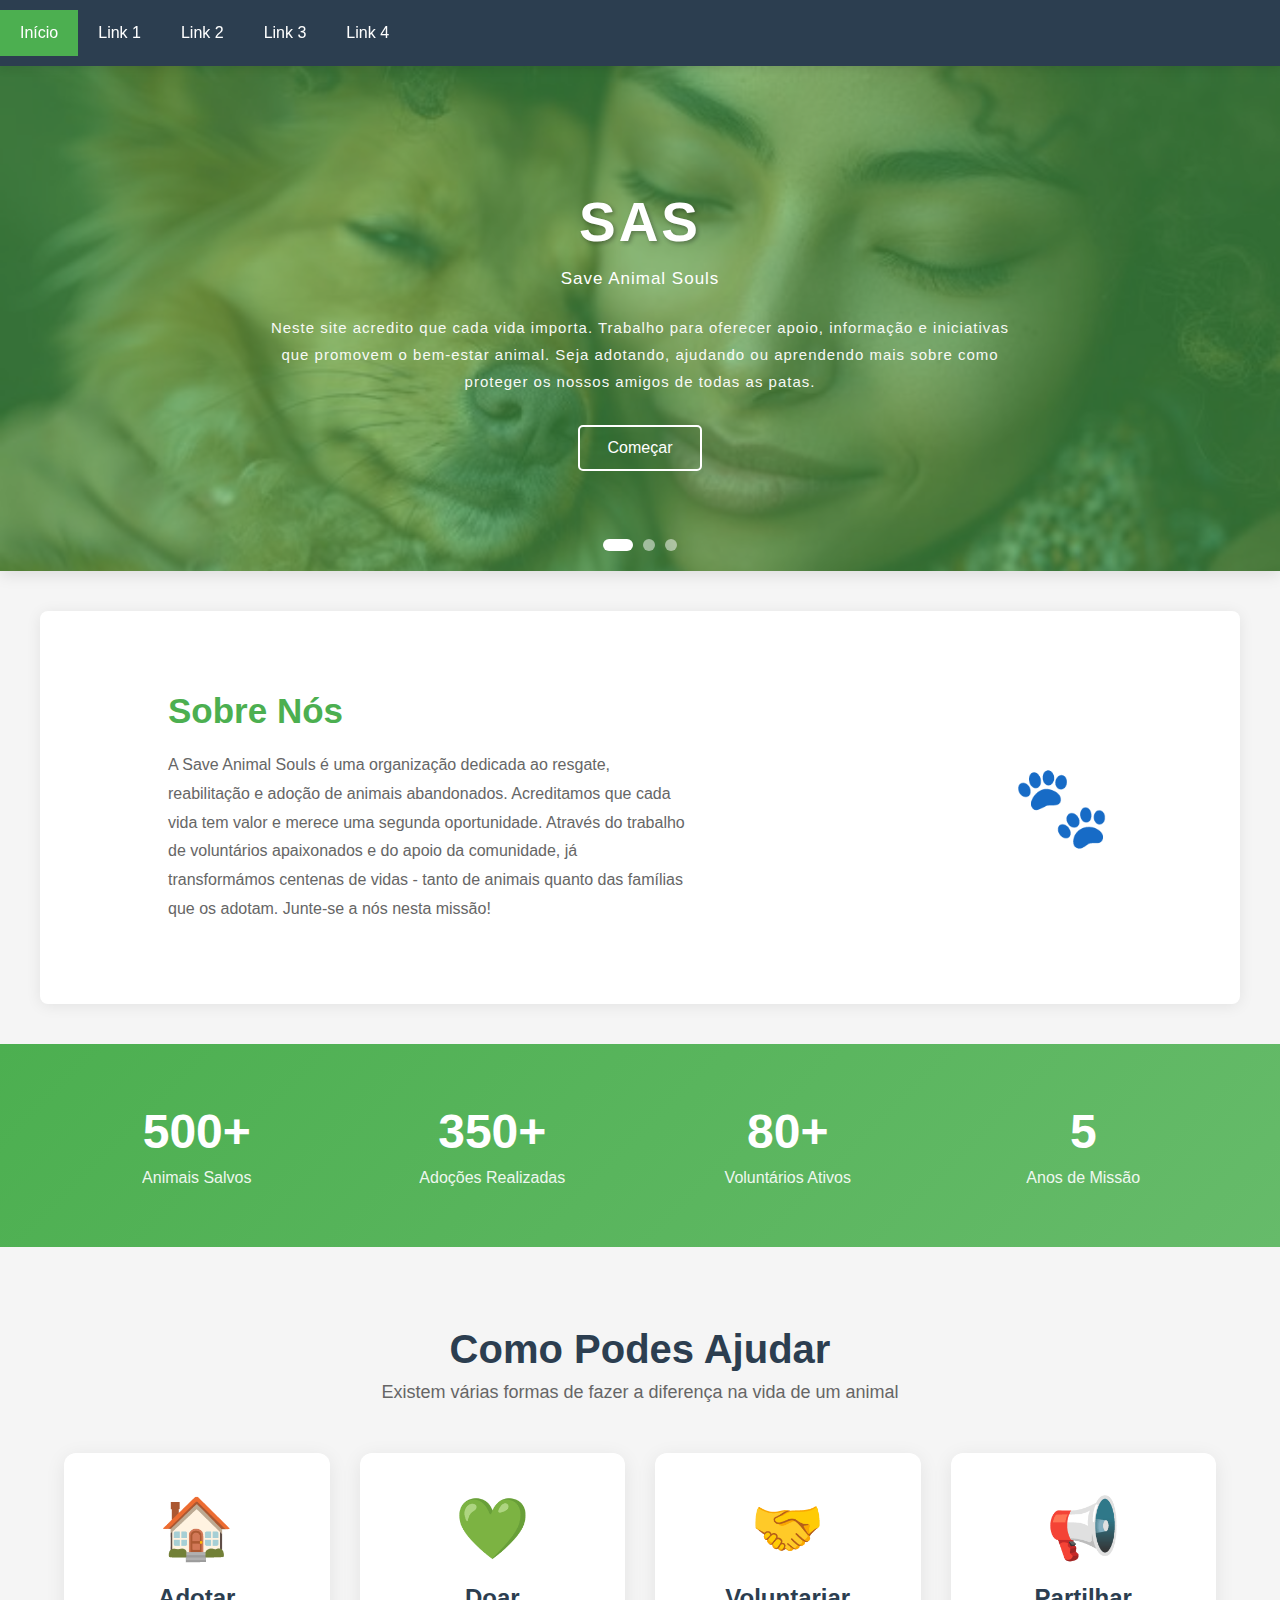
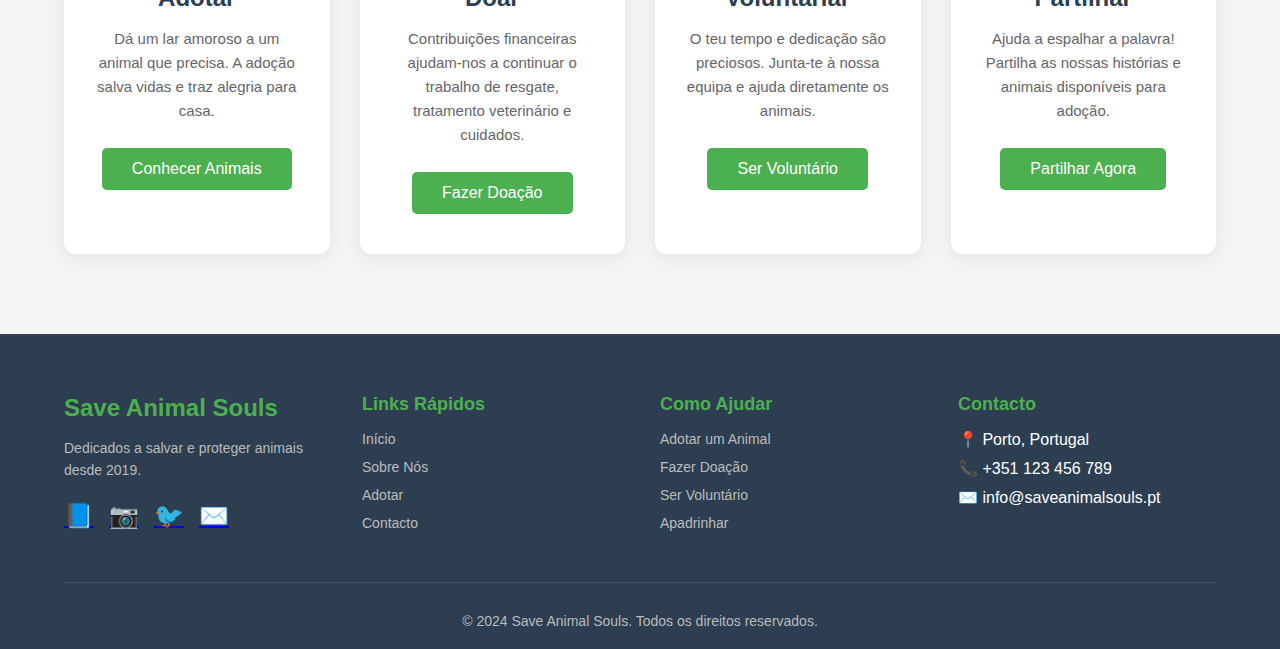
<file: index.html>
<!DOCTYPE html>
<html lang="pt-BR">
<head>
    <meta charset="UTF-8">
    <meta name="viewport" content="width=device-width, initial-scale=1.0">
    <title>Página Inicial</title>
    <link rel="stylesheet" href="estilo.css">
</head>
<body>

    <!-- Barra de Navegação -->
    <div class="barra-navegacao">
        <a class="ativo" href="#">Início</a>
        <a href="#">Link 1</a>
        <a href="#">Link 2</a>
        <a href="#">Link 3</a>
        <a href="#">Link 4</a>
    </div>

    <!-- Cabeçalho -->
    <header class="cabecalho">
        <!-- Carrossel de Imagens -->
        <div class="carrossel">
            <div class="slide ativo" style="background-image: url('imagens/img1.jpg');"></div>
            <div class="slide" style="background-image: url('imagens/img2.jpg');"></div>
            <div class="slide" style="background-image: url('imagens/img3');"></div>
        </div>
        
        <!-- Overlay verde por cima das imagens -->
        <div class="overlay"></div>
        
        <!-- Conteúdo do cabeçalho -->
        <div class="conteudo-cabecalho">
            <h1>SAS</h1>
            <p>Save Animal Souls</p>
            <p class="descricao">
                Neste site acredito que cada vida importa. Trabalho para oferecer apoio, informação e iniciativas que promovem o bem-estar animal. Seja adotando, ajudando ou aprendendo mais sobre como proteger os nossos amigos de todas as patas.
            </p>
            <button>Começar</button>
        </div>
        
        <!-- Indicadores (bolinhas) -->
        <div class="indicadores">
            <span class="indicador ativo" data-slide="0"></span>
            <span class="indicador" data-slide="1"></span>
            <span class="indicador" data-slide="2"></span>
        </div>
    </header>
    
    <script>
        // Carrossel automático
        let slideAtual = 0;
        const slides = document.querySelectorAll('.slide');
        const indicadores = document.querySelectorAll('.indicador');
        const totalSlides = slides.length;
        
        function mostrarSlide(index) {
            // Remove classe ativo de todos
            slides.forEach(slide => slide.classList.remove('ativo'));
            indicadores.forEach(ind => ind.classList.remove('ativo'));
            
            // Adiciona classe ativo ao slide atual
            slides[index].classList.add('ativo');
            indicadores[index].classList.add('ativo');
        }
        
        function proximoSlide() {
            slideAtual = (slideAtual + 1) % totalSlides;
            mostrarSlide(slideAtual);
        }
        
        // Muda automaticamente a cada 5 segundos
        setInterval(proximoSlide, 5000);
        
        // Clique nos indicadores
        indicadores.forEach((indicador, index) => {
            indicador.addEventListener('click', () => {
                slideAtual = index;
                mostrarSlide(slideAtual);
            });
        });
    </script>

    <!-- Seção de Conteúdo -->
    <section class="conteudo">
        <div class="texto">
            <h2>Sobre Nós</h2>
            <p>
                A Save Animal Souls é uma organização dedicada ao resgate, reabilitação e adoção de animais abandonados. 
                Acreditamos que cada vida tem valor e merece uma segunda oportunidade. Através do trabalho de voluntários 
                apaixonados e do apoio da comunidade, já transformámos centenas de vidas - tanto de animais quanto das 
                famílias que os adotam. Junte-se a nós nesta missão!
            </p>
        </div>

        <div class="icone">
            <span>🐾</span>
        </div>
    </section>

    <!-- Estatísticas -->
    <section class="estatisticas">
        <div class="estatistica-item">
            <div class="numero">500+</div>
            <div class="label">Animais Salvos</div>
        </div>
        <div class="estatistica-item">
            <div class="numero">350+</div>
            <div class="label">Adoções Realizadas</div>
        </div>
        <div class="estatistica-item">
            <div class="numero">80+</div>
            <div class="label">Voluntários Ativos</div>
        </div>
        <div class="estatistica-item">
            <div class="numero">5</div>
            <div class="label">Anos de Missão</div>
        </div>
    </section>

    <!-- Como Ajudar -->
    <section class="como-ajudar">
        <h2 class="titulo-secao">Como Podes Ajudar</h2>
        <p class="subtitulo-secao">Existem várias formas de fazer a diferença na vida de um animal</p>
        
        <div class="cards-container">
            <div class="card">
                <div class="card-icone">🏠</div>
                <h3>Adotar</h3>
                <p>Dá um lar amoroso a um animal que precisa. A adoção salva vidas e traz alegria para casa.</p>
                <a href="#" class="botao-card">Conhecer Animais</a>
            </div>

            <div class="card">
                <div class="card-icone">💚</div>
                <h3>Doar</h3>
                <p>Contribuições financeiras ajudam-nos a continuar o trabalho de resgate, tratamento veterinário e cuidados.</p>
                <a href="#" class="botao-card">Fazer Doação</a>
            </div>

            <div class="card">
                <div class="card-icone">🤝</div>
                <h3>Voluntariar</h3>
                <p>O teu tempo e dedicação são preciosos. Junta-te à nossa equipa e ajuda diretamente os animais.</p>
                <a href="#" class="botao-card">Ser Voluntário</a>
            </div>

            <div class="card">
                <div class="card-icone">📢</div>
                <h3>Partilhar</h3>
                <p>Ajuda a espalhar a palavra! Partilha as nossas histórias e animais disponíveis para adoção.</p>
                <a href="#" class="botao-card">Partilhar Agora</a>
            </div>
        </div>
    </section>

    <!-- Footer -->
    <footer class="rodape">
        <div class="rodape-conteudo">
            <div class="rodape-coluna">
                <h3>Save Animal Souls</h3>
                <p>Dedicados a salvar e proteger animais desde 2019.</p>
                <div class="redes-sociais">
                    <a href="#" title="Facebook">📘</a>
                    <a href="#" title="Instagram">📷</a>
                    <a href="#" title="Twitter">🐦</a>
                    <a href="#" title="Email">✉️</a>
                </div>
            </div>

            <div class="rodape-coluna">
                <h4>Links Rápidos</h4>
                <ul>
                    <li><a href="#">Início</a></li>
                    <li><a href="#">Sobre Nós</a></li>
                    <li><a href="#">Adotar</a></li>
                    <li><a href="#">Contacto</a></li>
                </ul>
            </div>

            <div class="rodape-coluna">
                <h4>Como Ajudar</h4>
                <ul>
                    <li><a href="#">Adotar um Animal</a></li>
                    <li><a href="#">Fazer Doação</a></li>
                    <li><a href="#">Ser Voluntário</a></li>
                    <li><a href="#">Apadrinhar</a></li>
                </ul>
            </div>

            <div class="rodape-coluna">
                <h4>Contacto</h4>
                <ul>
                    <li>📍 Porto, Portugal</li>
                    <li>📞 +351 123 456 789</li>
                    <li>✉️ info@saveanimalsouls.pt</li>
                </ul>
            </div>
        </div>

        <div class="rodape-bottom">
            <p>&copy; 2024 Save Animal Souls. Todos os direitos reservados.</p>
        </div>
    </footer>

</body>
</html>
</file>
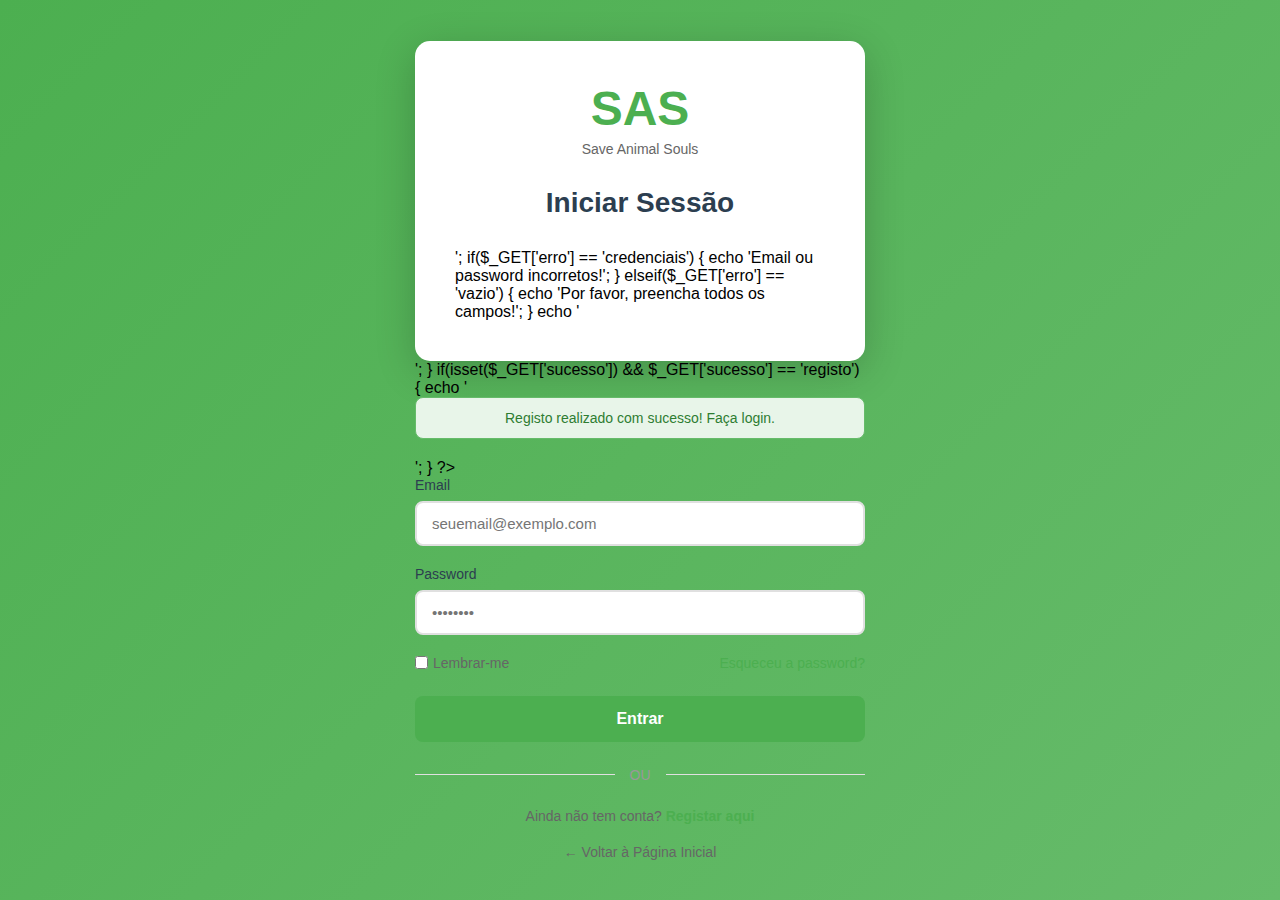
<file: login.html>
<!DOCTYPE html>
<html lang="pt-BR">
<head>
    <meta charset="UTF-8">
    <meta name="viewport" content="width=device-width, initial-scale=1.0">
    <title>Login - Save Animal Souls</title>
    <link rel="stylesheet" href="estilo-login.css">
</head>
<body>
    <div class="container-login">
        <div class="caixa-login">
            <div class="logo">
                <h1>SAS</h1>
                <p>Save Animal Souls</p>
            </div>

            <h2>Iniciar Sessão</h2>

            <?php
            // Mostrar mensagens de erro/sucesso
            if(isset($_GET['erro'])) {
                echo '<div class="mensagem erro">';
                if($_GET['erro'] == 'credenciais') {
                    echo 'Email ou password incorretos!';
                } elseif($_GET['erro'] == 'vazio') {
                    echo 'Por favor, preencha todos os campos!';
                }
                echo '</div>';
            }
            if(isset($_GET['sucesso']) && $_GET['sucesso'] == 'registo') {
                echo '<div class="mensagem sucesso">Registo realizado com sucesso! Faça login.</div>';
            }
            ?>

            <form action="login.php" method="POST">
                <div class="grupo-input">
                    <label for="email">Email</label>
                    <input type="email" id="email" name="email" required placeholder="seuemail@exemplo.com">
                </div>

                <div class="grupo-input">
                    <label for="password">Password</label>
                    <input type="password" id="password" name="password" required placeholder="••••••••">
                </div>

                <div class="lembrar-esquecer">
                    <label>
                        <input type="checkbox" name="lembrar"> Lembrar-me
                    </label>
                    <a href="#">Esqueceu a password?</a>
                </div>

                <button type="submit" class="botao-login">Entrar</button>
            </form>

            <div class="divisor">
                <span>OU</span>
            </div>

            <p class="texto-registo">
                Ainda não tem conta? <a href="registo.html">Registar aqui</a>
            </p>

            <a href="index.html" class="link-voltar">← Voltar à Página Inicial</a>
        </div>
    </div>
</body>
</html>
</file>
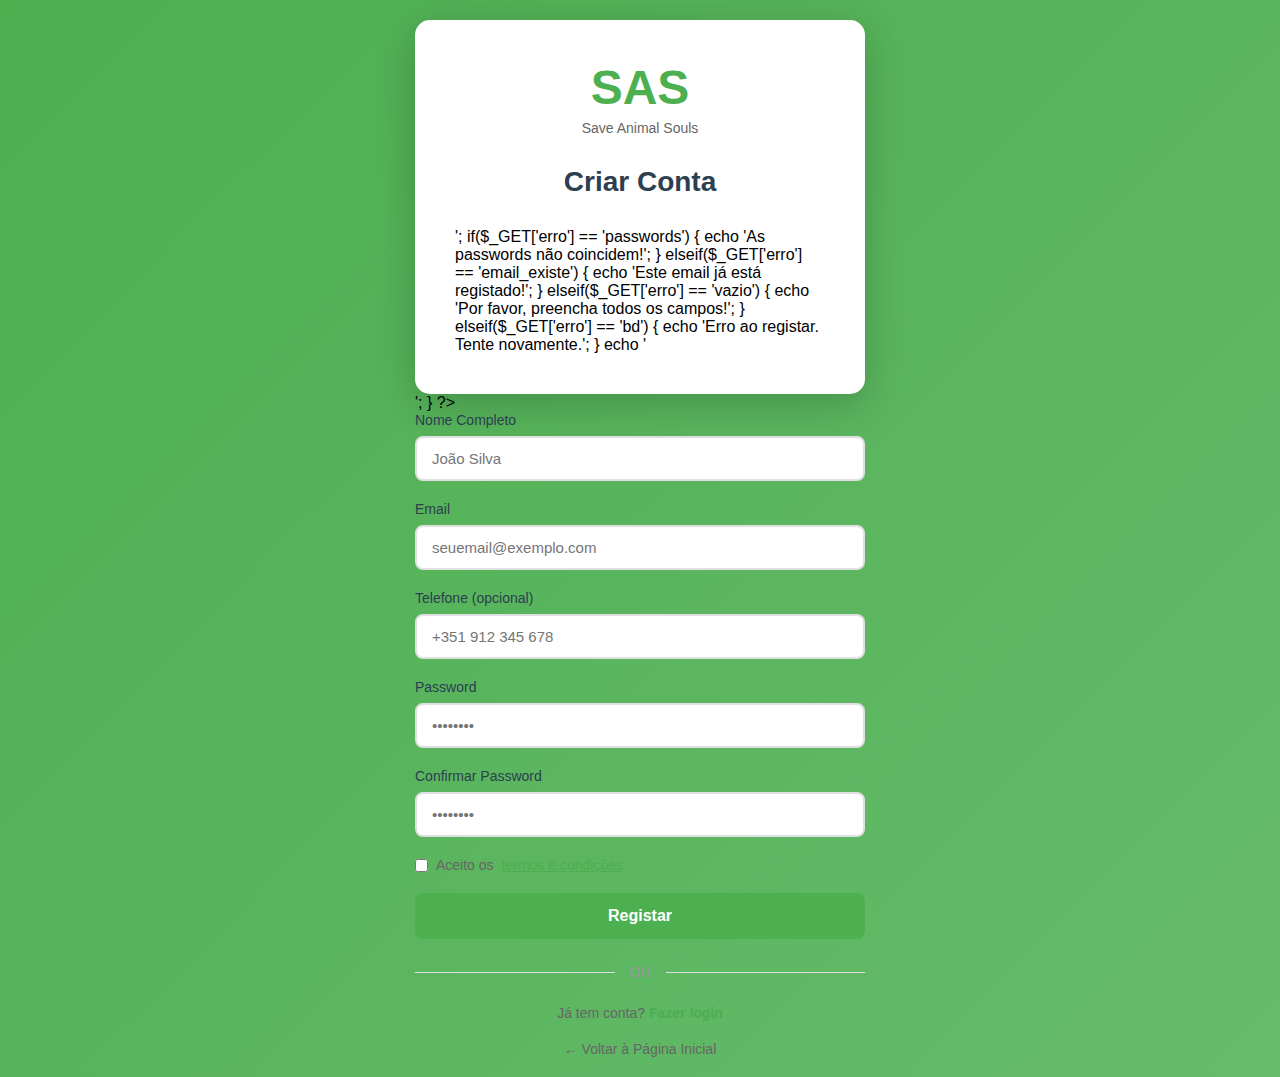
<file: registo.html>
<!DOCTYPE html>
<html lang="pt-BR">
<head>
    <meta charset="UTF-8">
    <meta name="viewport" content="width=device-width, initial-scale=1.0">
    <title>Registo - Save Animal Souls</title>
    <link rel="stylesheet" href="estilo-login.css">
</head>
<body>
    <div class="container-login">
        <div class="caixa-login">
            <div class="logo">
                <h1>SAS</h1>
                <p>Save Animal Souls</p>
            </div>

            <h2>Criar Conta</h2>

            <?php
            // Mostrar mensagens de erro
            if(isset($_GET['erro'])) {
                echo '<div class="mensagem erro">';
                if($_GET['erro'] == 'passwords') {
                    echo 'As passwords não coincidem!';
                } elseif($_GET['erro'] == 'email_existe') {
                    echo 'Este email já está registado!';
                } elseif($_GET['erro'] == 'vazio') {
                    echo 'Por favor, preencha todos os campos!';
                } elseif($_GET['erro'] == 'bd') {
                    echo 'Erro ao registar. Tente novamente.';
                }
                echo '</div>';
            }
            ?>

            <form action="registo.php" method="POST">
                <div class="grupo-input">
                    <label for="nome">Nome Completo</label>
                    <input type="text" id="nome" name="nome" required placeholder="João Silva">
                </div>

                <div class="grupo-input">
                    <label for="email">Email</label>
                    <input type="email" id="email" name="email" required placeholder="seuemail@exemplo.com">
                </div>

                <div class="grupo-input">
                    <label for="telefone">Telefone (opcional)</label>
                    <input type="tel" id="telefone" name="telefone" placeholder="+351 912 345 678">
                </div>

                <div class="grupo-input">
                    <label for="password">Password</label>
                    <input type="password" id="password" name="password" required placeholder="••••••••" minlength="6">
                </div>

                <div class="grupo-input">
                    <label for="confirmar_password">Confirmar Password</label>
                    <input type="password" id="confirmar_password" name="confirmar_password" required placeholder="••••••••" minlength="6">
                </div>

                <label style="display: flex; align-items: center; gap: 8px; margin-bottom: 20px; font-size: 14px; color: #666;">
                    <input type="checkbox" required>
                    Aceito os <a href="#" style="color: #4CAF50;">termos e condições</a>
                </label>

                <button type="submit" class="botao-login">Registar</button>
            </form>

            <div class="divisor">
                <span>OU</span>
            </div>

            <p class="texto-registo">
                Já tem conta? <a href="login.html">Fazer login</a>
            </p>

            <a href="index.html" class="link-voltar">← Voltar à Página Inicial</a>
        </div>
    </div>
</body>
</html>
</file>
<file: estilo.css>
* {
    margin: 0;
    padding: 0;
    box-sizing: border-box;
    font-family: 'Montserrat', sans-serif;
}

body {
    background: #f5f5f5;
    color: #333;
    min-height: 100vh;
}

/* BARRA DE NAVEGAÇÃO */
.barra-navegacao {
    position: fixed;
    top: 0;
    width: 100%;
    background: #2c3e50;
    display: flex;
    padding: 10px 0;
    z-index: 10;
    box-shadow: 0 2px 10px rgba(0, 0, 0, 0.1);
}

.barra-navegacao a {
    padding: 14px 20px;
    text-decoration: none;
    color: #fff;
    transition: all 0.3s ease;
}

.barra-navegacao a:hover {
    background: rgba(76, 175, 80, 0.2);
}

.barra-navegacao a.ativo {
    background: #4CAF50;
    color: #fff;
}

/* CABEÇALHO COM CARROSSEL */
.cabecalho {
    position: relative;
    color: white;
    text-align: center;
    padding: 140px 20px 100px;
    margin-top: 50px;
    box-shadow: 0 4px 15px rgba(0, 0, 0, 0.1);
    overflow: hidden;
    min-height: 500px;
}

/* Carrossel de imagens */
.carrossel {
    position: absolute;
    top: 0;
    left: 0;
    width: 100%;
    height: 100%;
    z-index: 1;
}

.slide {
    position: absolute;
    top: 0;
    left: 0;
    width: 100%;
    height: 100%;
    background-size: cover;
    background-position: center;
    opacity: 0;
    transition: opacity 1.5s ease-in-out;
}

.slide.ativo {
    opacity: 1;
}

/* Overlay verde por cima das imagens */
.overlay {
    position: absolute;
    top: 0;
    left: 0;
    width: 100%;
    height: 100%;
    background: rgba(76, 175, 80, 0.6);
    z-index: 2;
}

/* Conteúdo do cabeçalho (texto e botão) */
.conteudo-cabecalho {
    position: relative;
    z-index: 3;
}

.cabecalho h1 {
    font-size: 55px;
    letter-spacing: 3px;
    text-shadow: 2px 2px 4px rgba(0, 0, 0, 0.3);
    margin-bottom: 15px;
}

.cabecalho p {
    margin-top: 15px;
    font-size: 17px;
    font-weight: 500;
    letter-spacing: 1px;
}

.cabecalho .descricao {
    margin-top: 25px;
    font-size: 15px;
    line-height: 1.8;
    max-width: 800px;
    margin-left: auto;
    margin-right: auto;
    padding: 0 20px;
    font-weight: 300;
    opacity: 0.95;
}

/* Indicadores (bolinhas) */
.indicadores {
    position: absolute;
    bottom: 20px;
    left: 50%;
    transform: translateX(-50%);
    display: flex;
    gap: 10px;
    z-index: 4;
}

.indicador {
    width: 12px;
    height: 12px;
    border-radius: 50%;
    background: rgba(255, 255, 255, 0.5);
    cursor: pointer;
    transition: all 0.3s ease;
}

.indicador.ativo {
    background: #fff;
    width: 30px;
    border-radius: 6px;
}

.indicador:hover {
    background: rgba(255, 255, 255, 0.8);
}

.cabecalho button {
    margin-top: 30px;
    padding: 12px 28px;
    border: 2px solid #fff;
    background: transparent;
    color: white;
    font-size: 16px;
    cursor: pointer;
    transition: all 0.3s ease;
    border-radius: 5px;
}

.cabecalho button:hover {
    background: #fff;
    color: #4CAF50;
}

/* CONTEÚDO */
.conteudo {
    display: flex;
    justify-content: space-between;
    align-items: center;
    padding: 80px 10%;
    background: white;
    margin: 40px auto;
    max-width: 1200px;
    border-radius: 8px;
    box-shadow: 0 2px 15px rgba(0, 0, 0, 0.08);
}

.conteudo .texto {
    width: 55%;
}

.conteudo h2 {
    font-size: 35px;
    margin-bottom: 20px;
    color: #4CAF50;
}

.conteudo p {
    font-size: 16px;
    line-height: 1.8;
    color: #666;
}

.conteudo .icone {
    font-size: 80px;
    color: #4CAF50;
}

/* ESTATÍSTICAS */
.estatisticas {
    display: flex;
    justify-content: space-around;
    align-items: center;
    padding: 60px 5%;
    background: linear-gradient(135deg, #4CAF50 0%, #66BB6A 100%);
    color: white;
    flex-wrap: wrap;
    gap: 30px;
}

.estatistica-item {
    text-align: center;
    flex: 1;
    min-width: 200px;
}

.estatistica-item .numero {
    font-size: 48px;
    font-weight: bold;
    margin-bottom: 10px;
}

.estatistica-item .label {
    font-size: 16px;
    opacity: 0.9;
    font-weight: 300;
}

/* COMO AJUDAR */
.como-ajudar {
    padding: 80px 5%;
    background: #f5f5f5;
    text-align: center;
}

.titulo-secao {
    font-size: 40px;
    color: #2c3e50;
    margin-bottom: 10px;
}

.subtitulo-secao {
    font-size: 18px;
    color: #666;
    margin-bottom: 50px;
}

.cards-container {
    display: grid;
    grid-template-columns: repeat(auto-fit, minmax(250px, 1fr));
    gap: 30px;
    max-width: 1200px;
    margin: 0 auto;
}

.card {
    background: white;
    padding: 40px 30px;
    border-radius: 12px;
    box-shadow: 0 4px 20px rgba(0, 0, 0, 0.08);
    transition: all 0.3s ease;
}

.card:hover {
    transform: translateY(-10px);
    box-shadow: 0 8px 30px rgba(0, 0, 0, 0.15);
}

.card-icone {
    font-size: 60px;
    margin-bottom: 20px;
}

.card h3 {
    font-size: 24px;
    color: #2c3e50;
    margin-bottom: 15px;
}

.card p {
    font-size: 15px;
    color: #666;
    line-height: 1.6;
    margin-bottom: 25px;
}

.botao-card {
    display: inline-block;
    padding: 12px 30px;
    background: #4CAF50;
    color: white;
    text-decoration: none;
    border-radius: 5px;
    transition: all 0.3s ease;
    font-weight: 500;
}

.botao-card:hover {
    background: #45a049;
    transform: scale(1.05);
}

/* RODAPÉ */
.rodape {
    background: #2c3e50;
    color: white;
    padding: 60px 5% 20px;
}

.rodape-conteudo {
    display: grid;
    grid-template-columns: repeat(auto-fit, minmax(250px, 1fr));
    gap: 40px;
    max-width: 1200px;
    margin: 0 auto 40px;
}

.rodape-coluna h3 {
    font-size: 24px;
    margin-bottom: 15px;
    color: #4CAF50;
}

.rodape-coluna h4 {
    font-size: 18px;
    margin-bottom: 15px;
    color: #4CAF50;
}

.rodape-coluna p {
    font-size: 14px;
    line-height: 1.6;
    color: #bbb;
    margin-bottom: 20px;
}

.rodape-coluna ul {
    list-style: none;
}

.rodape-coluna ul li {
    margin-bottom: 10px;
}

.rodape-coluna ul li a {
    color: #bbb;
    text-decoration: none;
    transition: color 0.3s ease;
    font-size: 14px;
}

.rodape-coluna ul li a:hover {
    color: #4CAF50;
}

.redes-sociais {
    display: flex;
    gap: 15px;
    margin-top: 15px;
}

.redes-sociais a {
    font-size: 24px;
    transition: transform 0.3s ease;
}

.redes-sociais a:hover {
    transform: scale(1.2);
}

.rodape-bottom {
    text-align: center;
    padding-top: 30px;
    border-top: 1px solid rgba(255, 255, 255, 0.1);
}

.rodape-bottom p {
    font-size: 14px;
    color: #bbb;
}

/* ============================================ */
/* MEDIA QUERIES - RESPONSIVIDADE */
/* ============================================ */

/* Tablets e ecrãs médios (até 1024px) */
@media (max-width: 1024px) {
    .conteudo {
        padding: 60px 5%;
        margin: 30px 20px;
    }
    
    .cabecalho h1 {
        font-size: 45px;
    }
}

/* Tablets pequenos (até 768px) */
@media (max-width: 768px) {
    /* Barra de Navegação */
    .barra-navegacao {
        flex-wrap: wrap;
        justify-content: center;
    }
    
    .barra-navegacao a {
        padding: 12px 15px;
        font-size: 14px;
    }
    
    /* Cabeçalho */
    .cabecalho {
        padding: 100px 20px 80px;
        margin-top: 60px;
    }
    
    .cabecalho h1 {
        font-size: 35px;
        letter-spacing: 2px;
    }
    
    .cabecalho p {
        font-size: 16px;
    }
    
    .cabecalho button {
        padding: 10px 24px;
        font-size: 14px;
    }
    
    /* Conteúdo */
    .conteudo {
        flex-direction: column;
        padding: 50px 5%;
        text-align: center;
        margin: 20px 15px;
    }
    
    .conteudo .texto {
        width: 100%;
        margin-bottom: 30px;
    }
    
    .conteudo h2 {
        font-size: 28px;
    }
    
    .conteudo .icone {
        font-size: 60px;
    }
}

/* Smartphones (até 480px) */
@media (max-width: 480px) {
    /* Barra de Navegação */
    .barra-navegacao {
        padding: 8px 0;
    }
    
    .barra-navegacao a {
        padding: 10px 12px;
        font-size: 13px;
    }
    
    /* Cabeçalho */
    .cabecalho {
        padding: 80px 15px 60px;
        margin-top: 50px;
    }
    
    .cabecalho h1 {
        font-size: 28px;
        letter-spacing: 1px;
    }
    
    .cabecalho p {
        font-size: 14px;
        margin-top: 8px;
    }
    
    .cabecalho button {
        padding: 10px 20px;
        font-size: 13px;
        margin-top: 20px;
    }
    
    /* Conteúdo */
    .conteudo {
        padding: 40px 5%;
        margin: 20px 10px;
    }
    
    .conteudo h2 {
        font-size: 24px;
        margin-bottom: 15px;
    }
    
    .conteudo p {
        font-size: 14px;
        line-height: 1.6;
    }
    
    .conteudo .icone {
        font-size: 50px;
    }
}

/* Smartphones muito pequenos (até 320px) */
@media (max-width: 320px) {
    .barra-navegacao a {
        padding: 8px 10px;
        font-size: 12px;
    }
    
    .cabecalho h1 {
        font-size: 24px;
    }
    
    .conteudo h2 {
        font-size: 20px;
    }
    
}
 .dashboard-container {
            max-width: 1200px;
            margin: 100px auto 50px;
            padding: 40px 20px;
        }
        
        .welcome-box {
            background: white;
            padding: 40px;
            border-radius: 15px;
            box-shadow: 0 4px 20px rgba(0,0,0,0.1);
            text-align: center;
            margin-bottom: 40px;
        }
        
        .welcome-box h1 {
            color: #4CAF50;
            font-size: 36px;
            margin-bottom: 10px;
        }
        
        .welcome-box p {
            color: #666;
            font-size: 18px;
        }
        
        .info-cards {
            display: grid;
            grid-template-columns: repeat(auto-fit, minmax(250px, 1fr));
            gap: 20px;
            margin-bottom: 30px;
        }
        
        .info-card {
            background: white;
            padding: 30px;
            border-radius: 12px;
            box-shadow: 0 2px 15px rgba(0,0,0,0.08);
        }
        
        .info-card h3 {
            color: #2c3e50;
            margin-bottom: 10px;
        }
        
        .info-card p {
            color: #666;
        }
        
        .logout-btn {
            display: inline-block;
            padding: 12px 30px;
            background: #f44336;
            color: white;
            text-decoration: none;
            border-radius: 8px;
            transition: all 0.3s ease;
            margin-top: 20px;
        }
        
        .logout-btn:hover {
            background: #d32f2f;
            transform: translateY(-2px);
        }
</file>
<file: estilo-login.css>
* {
    margin: 0;
    padding: 0;
    box-sizing: border-box;
    font-family: 'Montserrat', sans-serif;
}

body {
    background: linear-gradient(135deg, #4CAF50 0%, #66BB6A 100%);
    min-height: 100vh;
    display: flex;
    justify-content: center;
    align-items: center;
    padding: 20px;
}

.container-login {
    width: 100%;
    max-width: 450px;
}

.caixa-login {
    background: white;
    border-radius: 15px;
    box-shadow: 0 10px 40px rgba(0, 0, 0, 0.2);
    padding: 40px;
}

.logo {
    text-align: center;
    margin-bottom: 30px;
}

.logo h1 {
    font-size: 48px;
    color: #4CAF50;
    margin-bottom: 5px;
}

.logo p {
    font-size: 14px;
    color: #666;
}

.caixa-login h2 {
    text-align: center;
    color: #2c3e50;
    margin-bottom: 30px;
    font-size: 28px;
}

.mensagem {
    padding: 12px;
    border-radius: 8px;
    margin-bottom: 20px;
    text-align: center;
    font-size: 14px;
}

.mensagem.erro {
    background: #ffebee;
    color: #c62828;
    border: 1px solid #ef5350;
}

.mensagem.sucesso {
    background: #e8f5e9;
    color: #2e7d32;
    border: 1px solid #66bb6a;
}

.grupo-input {
    margin-bottom: 20px;
}

.grupo-input label {
    display: block;
    margin-bottom: 8px;
    color: #2c3e50;
    font-weight: 500;
    font-size: 14px;
}

.grupo-input input {
    width: 100%;
    padding: 12px 15px;
    border: 2px solid #e0e0e0;
    border-radius: 8px;
    font-size: 15px;
    transition: all 0.3s ease;
}

.grupo-input input:focus {
    outline: none;
    border-color: #4CAF50;
    box-shadow: 0 0 0 3px rgba(76, 175, 80, 0.1);
}

.lembrar-esquecer {
    display: flex;
    justify-content: space-between;
    align-items: center;
    margin-bottom: 25px;
    font-size: 14px;
}

.lembrar-esquecer label {
    display: flex;
    align-items: center;
    gap: 5px;
    color: #666;
    cursor: pointer;
}

.lembrar-esquecer a {
    color: #4CAF50;
    text-decoration: none;
}

.lembrar-esquecer a:hover {
    text-decoration: underline;
}

.botao-login {
    width: 100%;
    padding: 14px;
    background: #4CAF50;
    color: white;
    border: none;
    border-radius: 8px;
    font-size: 16px;
    font-weight: 600;
    cursor: pointer;
    transition: all 0.3s ease;
}

.botao-login:hover {
    background: #45a049;
    transform: translateY(-2px);
    box-shadow: 0 4px 15px rgba(76, 175, 80, 0.3);
}

.botao-login:active {
    transform: translateY(0);
}

.divisor {
    display: flex;
    align-items: center;
    margin: 25px 0;
    color: #999;
    font-size: 14px;
}

.divisor::before,
.divisor::after {
    content: '';
    flex: 1;
    height: 1px;
    background: #e0e0e0;
}

.divisor span {
    padding: 0 15px;
}

.texto-registo {
    text-align: center;
    color: #666;
    font-size: 14px;
}

.texto-registo a {
    color: #4CAF50;
    text-decoration: none;
    font-weight: 600;
}

.texto-registo a:hover {
    text-decoration: underline;
}

.link-voltar {
    display: block;
    text-align: center;
    margin-top: 20px;
    color: #666;
    text-decoration: none;
    font-size: 14px;
    transition: color 0.3s ease;
}

.link-voltar:hover {
    color: #4CAF50;
}

/* Responsividade */
@media (max-width: 480px) {
    .caixa-login {
        padding: 30px 20px;
    }

    .logo h1 {
        font-size: 40px;
    }

    .caixa-login h2 {
        font-size: 24px;
    }
}
</file>
